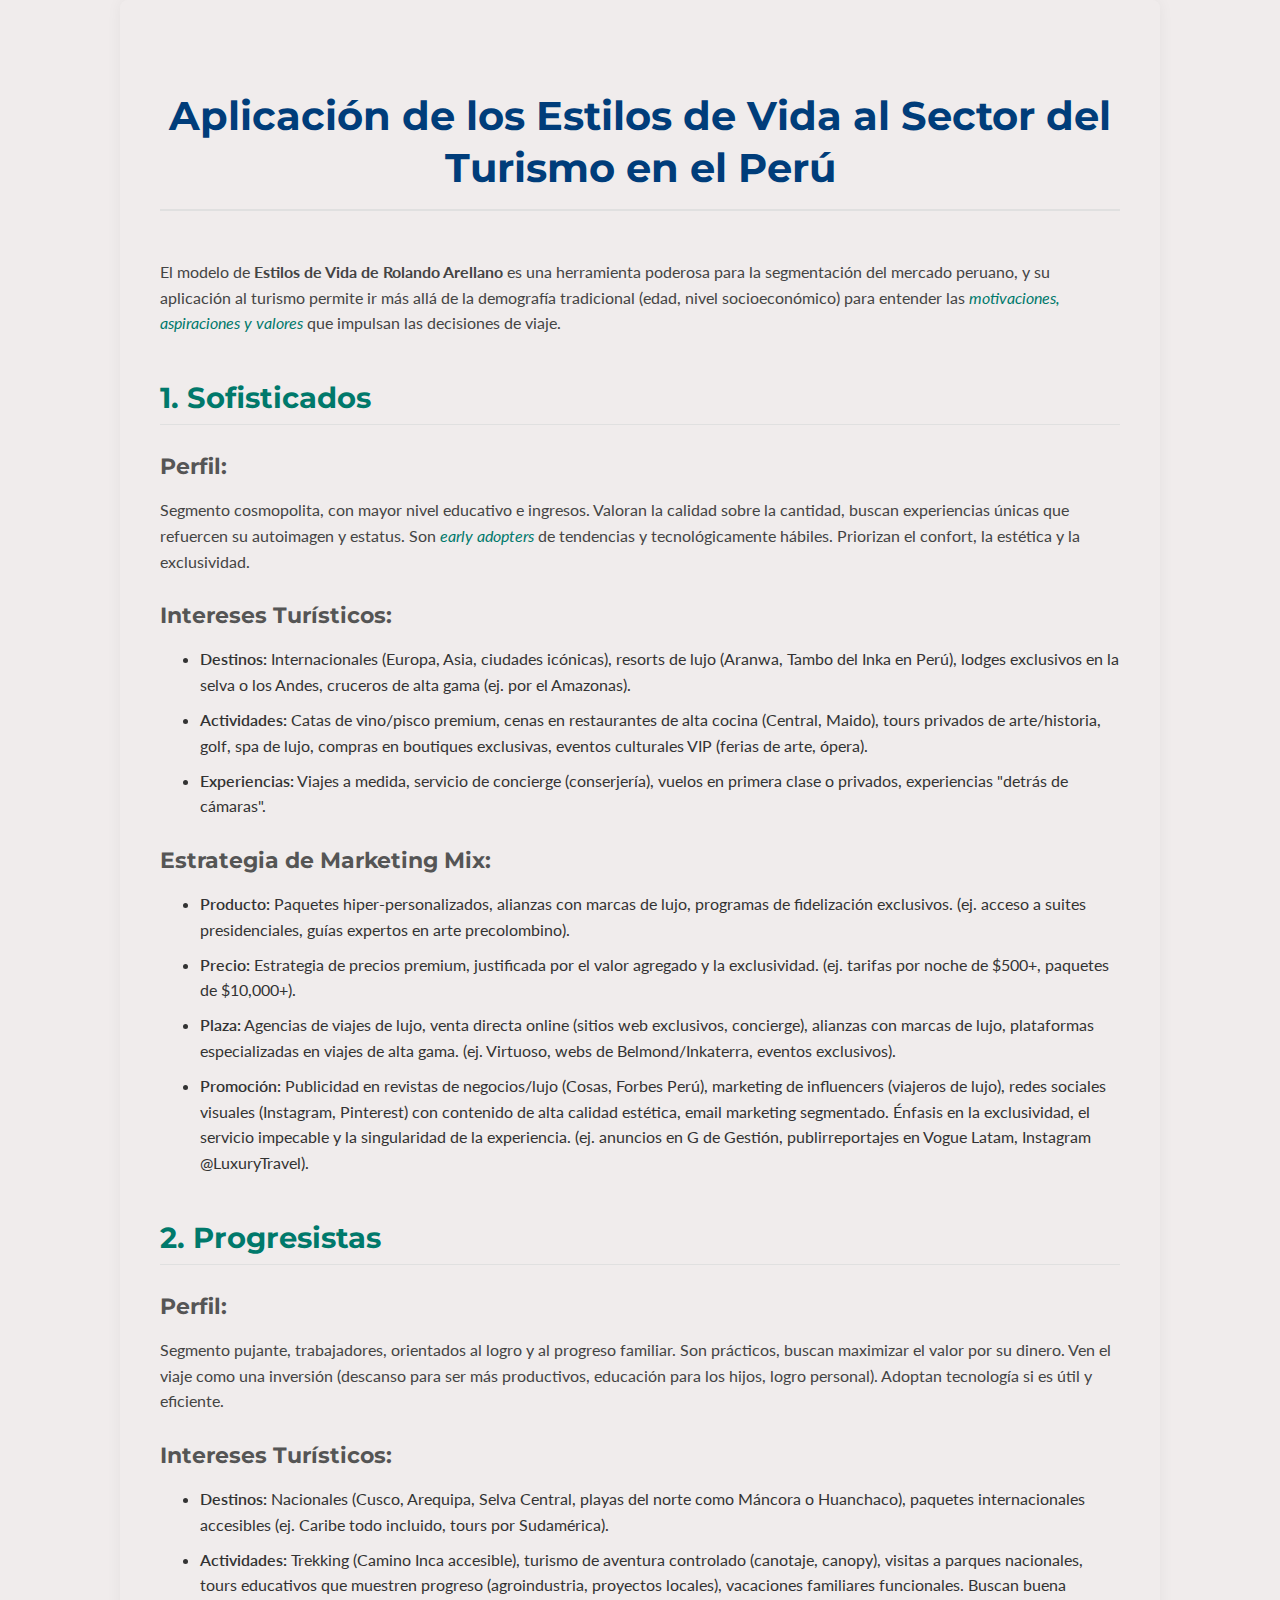
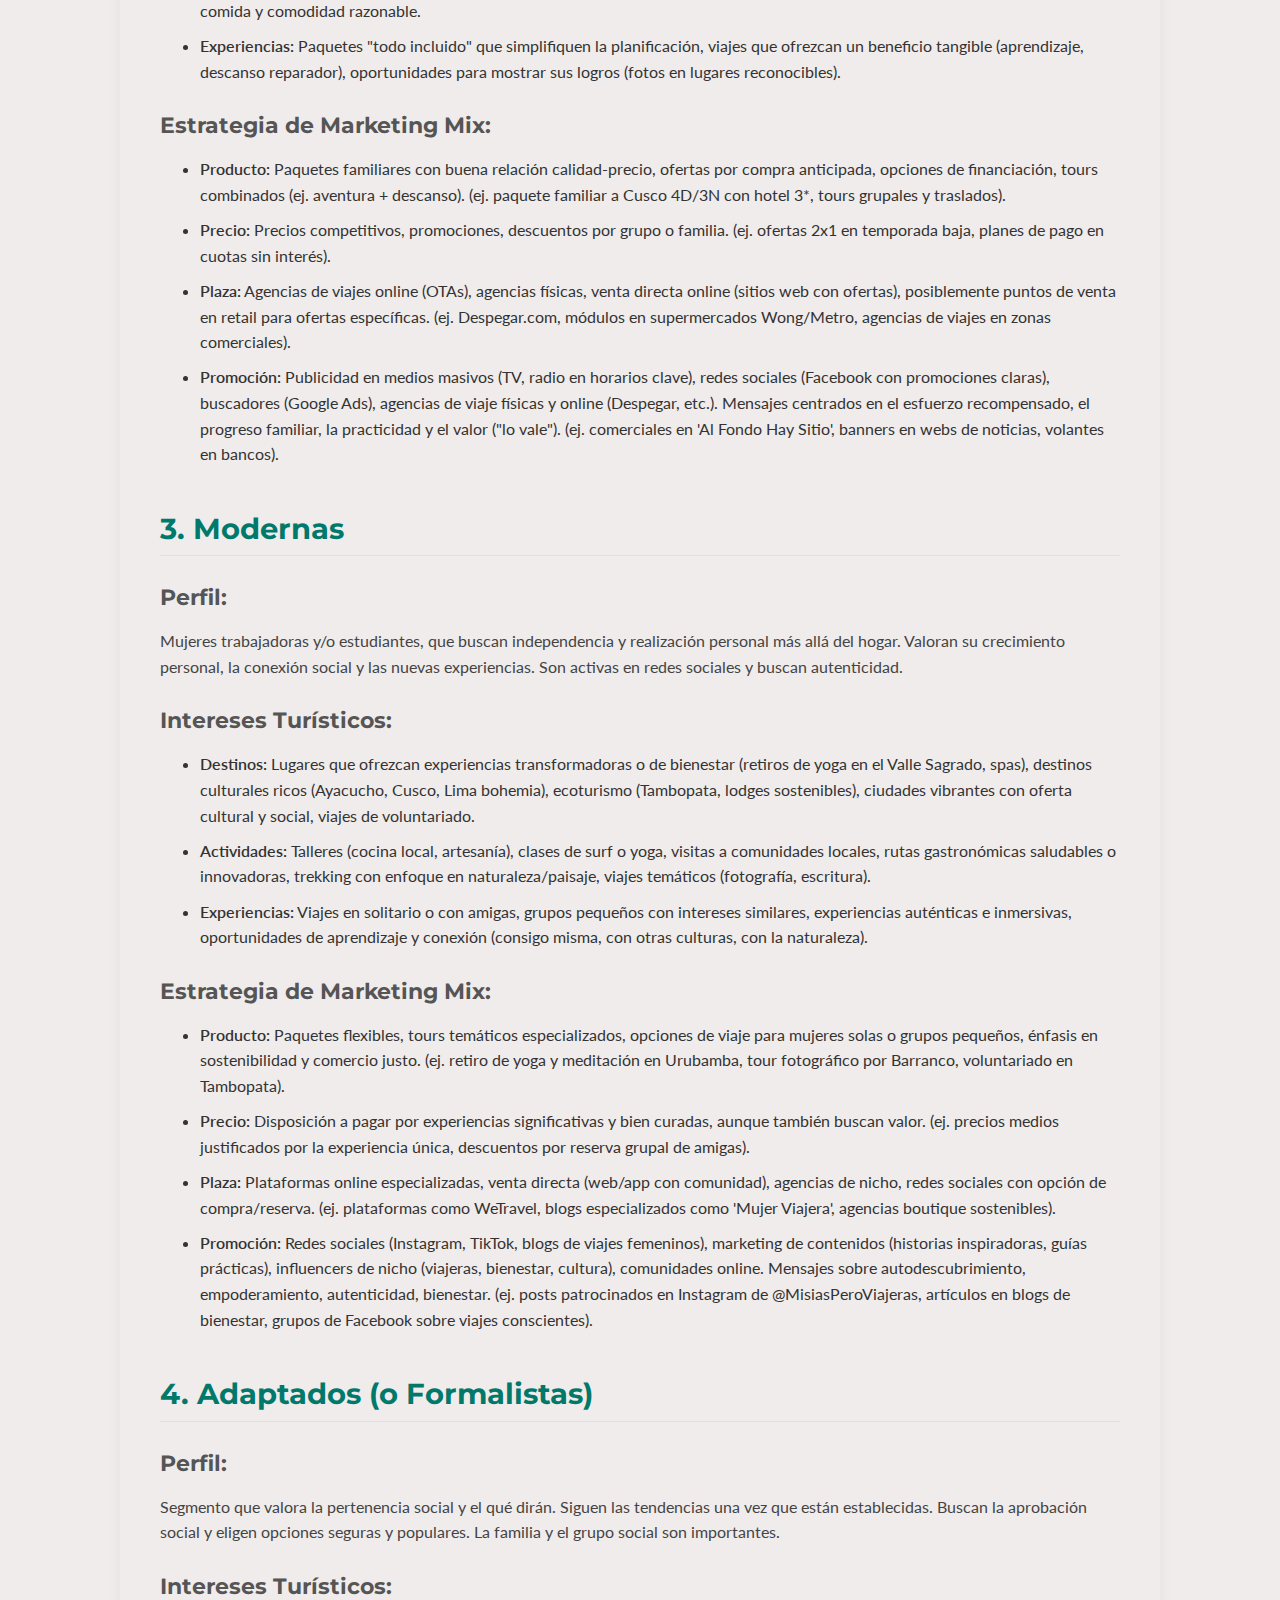
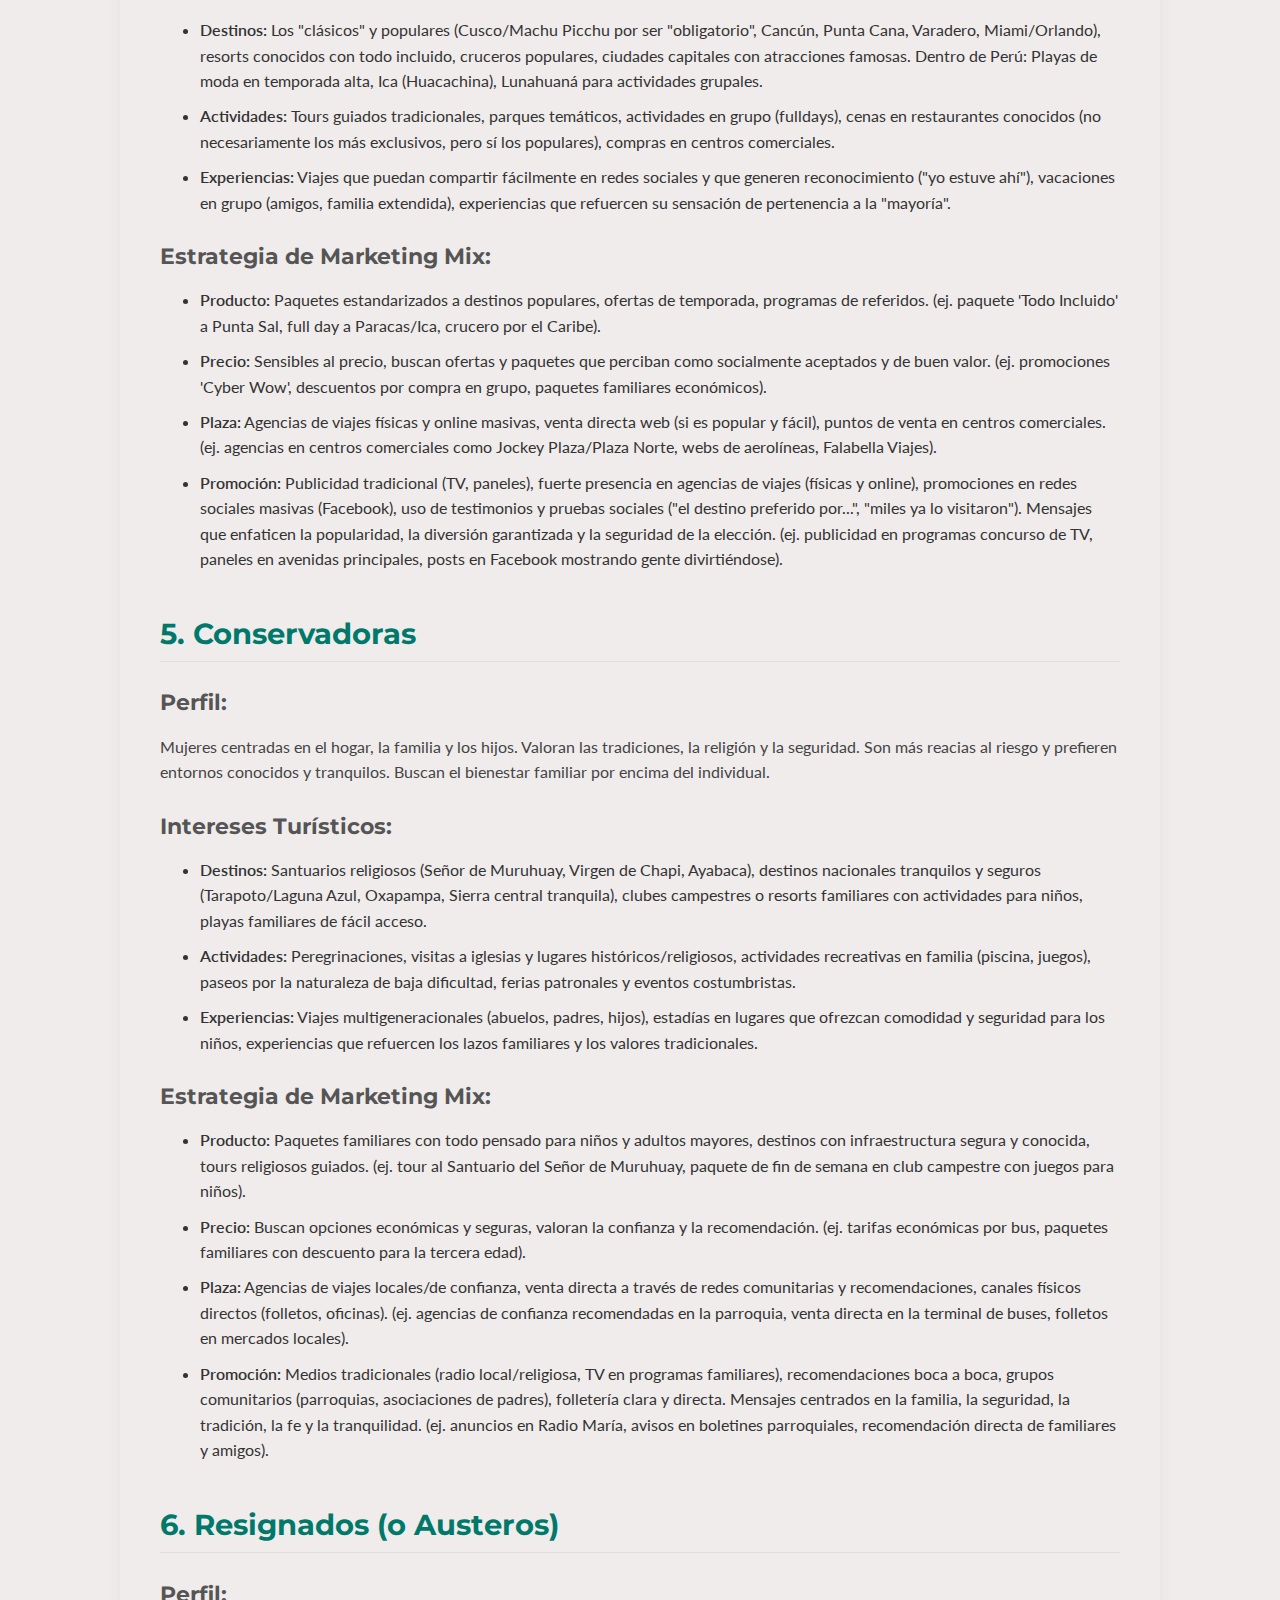
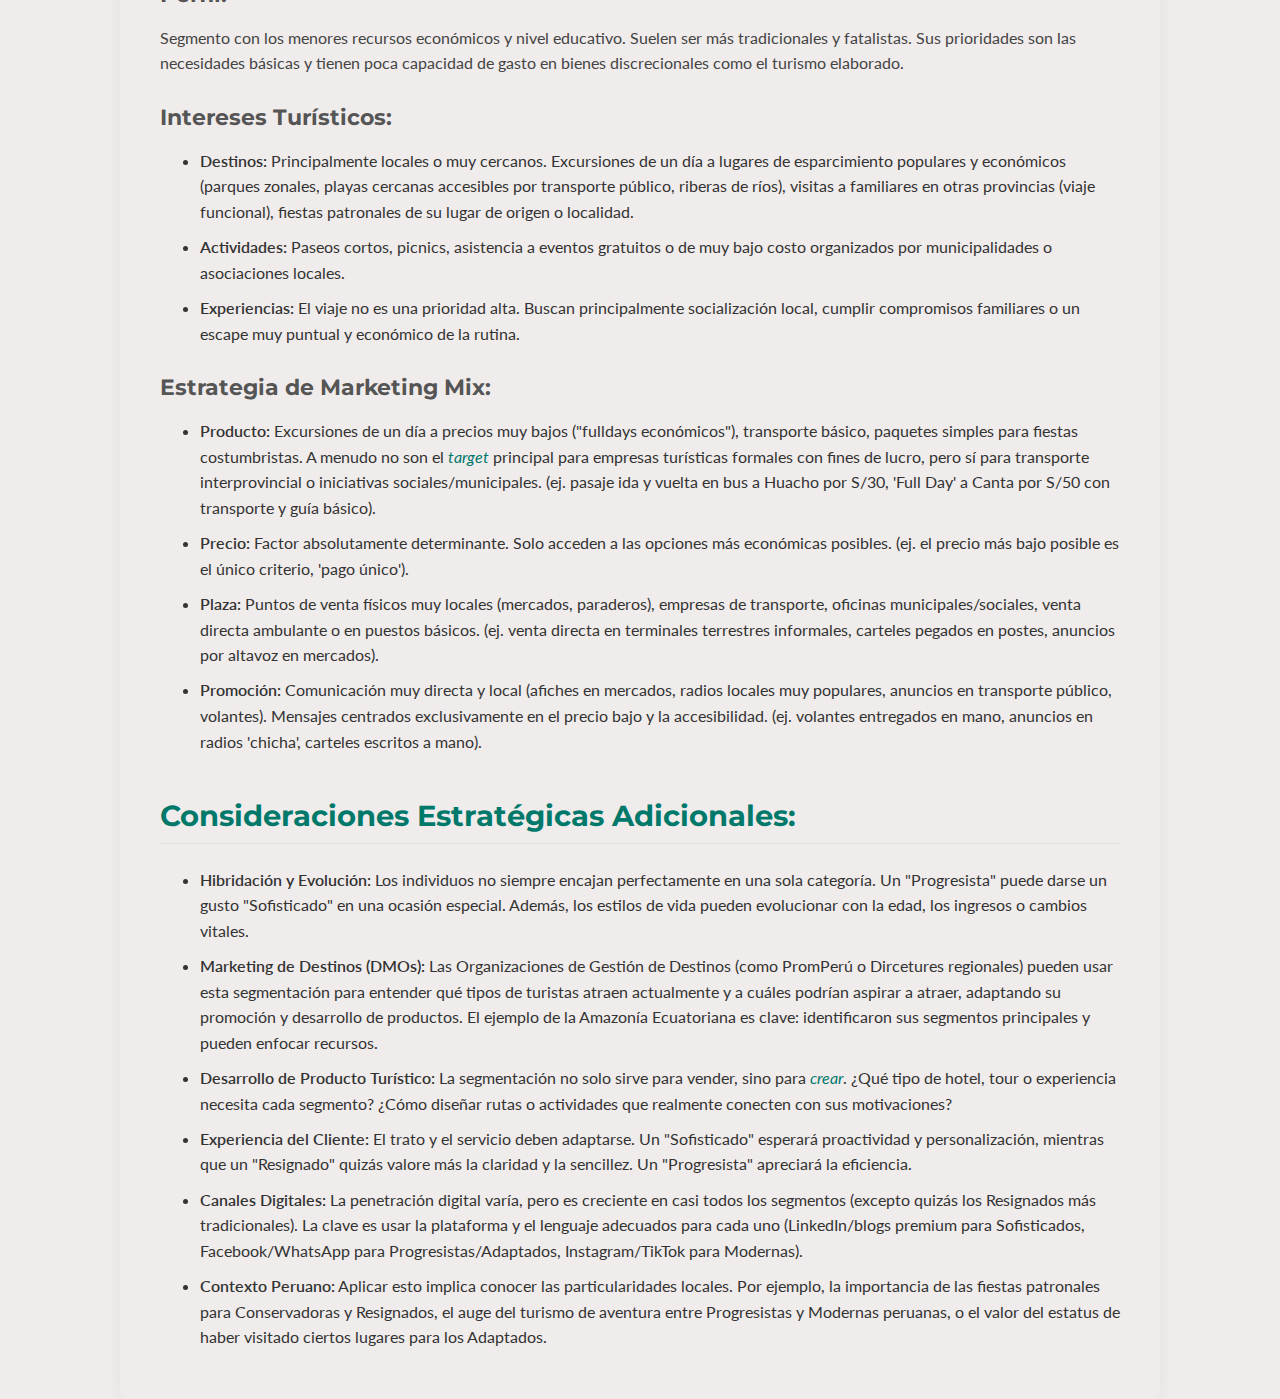
<file: index.html>
<!DOCTYPE html>
<html lang="es">
  <head>
    <meta charset="UTF-8" />
    <meta name="viewport" content="width=device-width, initial-scale=1.0" />
    <title>
      Estilos de Vida Aplicados al Turismo en Perú
    </title>
    <link rel="stylesheet" href="styles.css" />
  </head>
  <body>
    <h1>
      Aplicación de los Estilos de Vida al
      Sector del Turismo en el  Perú
    </h1>

    <p>
      El modelo de <strong>Estilos de Vida de Rolando Arellano</strong> es una herramienta
      poderosa para la segmentación del mercado peruano, y su aplicación al
      turismo permite ir más allá de la demografía tradicional (edad, nivel
      socioeconómico) para entender las <em>motivaciones, aspiraciones y valores</em> que impulsan las decisiones
      de viaje.
    </p>

    <h2>1. Sofisticados</h2>
    <h3>Perfil:</h3>
    <p>
      Segmento cosmopolita, con mayor nivel educativo e ingresos. Valoran la
      calidad sobre la cantidad, buscan experiencias únicas que refuercen su
      autoimagen y estatus. Son <em>early adopters</em> de tendencias y
      tecnológicamente hábiles. Priorizan el confort, la estética y la
      exclusividad.
    </p>

    <h3>Intereses Turísticos:</h3>
    <ul>
      <li>
        <strong>Destinos:</strong> Internacionales (Europa, Asia, ciudades
        icónicas), resorts de lujo (Aranwa, Tambo del Inka en Perú), lodges
        exclusivos en la selva o los Andes, cruceros de alta gama (ej. por el
        Amazonas).
      </li>
      <li>
        <strong>Actividades:</strong> Catas de vino/pisco premium, cenas en
        restaurantes de alta cocina (Central, Maido), tours privados de
        arte/historia, golf, spa de lujo, compras en boutiques exclusivas,
        eventos culturales VIP (ferias de arte, ópera).
      </li>
      <li>
        <strong>Experiencias:</strong> Viajes a medida, servicio de concierge (conserjería),
        vuelos en primera clase o privados, experiencias "detrás de cámaras".
      </li>
    </ul>

    <h3>Estrategia de Marketing Mix:</h3>
    <ul>
      <li>
        <strong>Producto:</strong> Paquetes hiper-personalizados, alianzas con marcas de lujo, programas de fidelización exclusivos. (ej. acceso a suites presidenciales, guías expertos en arte precolombino).
      </li>
      <li>
        <strong>Precio:</strong> Estrategia de precios premium, justificada por el valor agregado y la exclusividad. (ej. tarifas por noche de $500+, paquetes de $10,000+).
      </li>
       <li>
        <strong>Plaza:</strong> Agencias de viajes de lujo, venta directa online (sitios web exclusivos, concierge), alianzas con marcas de lujo, plataformas especializadas en viajes de alta gama. (ej. Virtuoso, webs de Belmond/Inkaterra, eventos exclusivos).
      </li>
      <li>
        <strong>Promoción:</strong> Publicidad en revistas de negocios/lujo (Cosas, Forbes Perú), marketing de influencers (viajeros de lujo), redes sociales visuales (Instagram, Pinterest) con contenido de alta calidad estética, email marketing segmentado. Énfasis en la exclusividad, el servicio impecable y la singularidad de la experiencia. (ej. anuncios en G de Gestión, publirreportajes en Vogue Latam, Instagram @LuxuryTravel).
      </li>
    </ul>

    <h2>2. Progresistas</h2>
    <h3>Perfil:</h3>
    <p>
      Segmento pujante, trabajadores, orientados al logro y al progreso
      familiar. Son prácticos, buscan maximizar el valor por su dinero. Ven el
      viaje como una inversión (descanso para ser más productivos, educación
      para los hijos, logro personal). Adoptan tecnología si es útil y
      eficiente.
    </p>

    <h3>Intereses Turísticos:</h3>
    <ul>
      <li>
        <strong>Destinos:</strong> Nacionales (Cusco, Arequipa, Selva Central,
        playas del norte como Máncora o Huanchaco), paquetes internacionales
        accesibles (ej. Caribe todo incluido, tours por Sudamérica).
      </li>
      <li>
        <strong>Actividades:</strong> Trekking (Camino Inca accesible), turismo
        de aventura controlado (canotaje, canopy), visitas a parques nacionales,
        tours educativos que muestren progreso (agroindustria, proyectos
        locales), vacaciones familiares funcionales. Buscan buena comida y
        comodidad razonable.
      </li>
      <li>
        <strong>Experiencias:</strong> Paquetes "todo incluido" que simplifiquen
        la planificación, viajes que ofrezcan un beneficio tangible
        (aprendizaje, descanso reparador), oportunidades para mostrar sus logros
        (fotos en lugares reconocibles).
      </li>
    </ul>

    <h3>Estrategia de Marketing Mix:</h3>
    <ul>
      <li>
        <strong>Producto:</strong> Paquetes familiares con buena relación calidad-precio, ofertas por compra anticipada, opciones de financiación, tours combinados (ej. aventura + descanso). (ej. paquete familiar a Cusco 4D/3N con hotel 3*, tours grupales y traslados).
      </li>
      <li>
        <strong>Precio:</strong> Precios competitivos, promociones, descuentos por grupo o familia. (ej. ofertas 2x1 en temporada baja, planes de pago en cuotas sin interés).
      </li>
       <li>
        <strong>Plaza:</strong> Agencias de viajes online (OTAs), agencias físicas, venta directa online (sitios web con ofertas), posiblemente puntos de venta en retail para ofertas específicas. (ej. Despegar.com, módulos en supermercados Wong/Metro, agencias de viajes en zonas comerciales).
      </li>
      <li>
        <strong>Promoción:</strong> Publicidad en medios masivos (TV, radio en horarios clave), redes sociales (Facebook con promociones claras), buscadores (Google Ads), agencias de viaje físicas y online (Despegar, etc.). Mensajes centrados en el esfuerzo recompensado, el progreso familiar, la practicidad y el valor ("lo vale"). (ej. comerciales en 'Al Fondo Hay Sitio', banners en webs de noticias, volantes en bancos).
      </li>
    </ul>

    <h2>3. Modernas</h2>
    <h3>Perfil:</h3>
    <p>
      Mujeres trabajadoras y/o estudiantes, que buscan independencia y
      realización personal más allá del hogar. Valoran su crecimiento personal,
      la conexión social y las nuevas experiencias. Son activas en redes
      sociales y buscan autenticidad.
    </p>

    <h3>Intereses Turísticos:</h3>
    <ul>
      <li>
        <strong>Destinos:</strong> Lugares que ofrezcan experiencias
        transformadoras o de bienestar (retiros de yoga en el Valle Sagrado,
        spas), destinos culturales ricos (Ayacucho, Cusco, Lima bohemia),
        ecoturismo (Tambopata, lodges sostenibles), ciudades vibrantes con
        oferta cultural y social, viajes de voluntariado.
      </li>
      <li>
        <strong>Actividades:</strong> Talleres (cocina local, artesanía), clases
        de surf o yoga, visitas a comunidades locales, rutas gastronómicas
        saludables o innovadoras, trekking con enfoque en naturaleza/paisaje,
        viajes temáticos (fotografía, escritura).
      </li>
      <li>
        <strong>Experiencias:</strong> Viajes en solitario o con amigas, grupos
        pequeños con intereses similares, experiencias auténticas e inmersivas,
        oportunidades de aprendizaje y conexión (consigo misma, con otras
        culturas, con la naturaleza).
      </li>
    </ul>

    <h3>Estrategia de Marketing Mix:</h3>
    <ul>
       <li>
        <strong>Producto:</strong> Paquetes flexibles, tours temáticos especializados, opciones de viaje para mujeres solas o grupos pequeños, énfasis en sostenibilidad y comercio justo. (ej. retiro de yoga y meditación en Urubamba, tour fotográfico por Barranco, voluntariado en Tambopata).
      </li>
       <li>
        <strong>Precio:</strong> Disposición a pagar por experiencias significativas y bien curadas, aunque también buscan valor. (ej. precios medios justificados por la experiencia única, descuentos por reserva grupal de amigas).
      </li>
       <li>
        <strong>Plaza:</strong> Plataformas online especializadas, venta directa (web/app con comunidad), agencias de nicho, redes sociales con opción de compra/reserva. (ej. plataformas como WeTravel, blogs especializados como 'Mujer Viajera', agencias boutique sostenibles).
      </li>
      <li>
        <strong>Promoción:</strong> Redes sociales (Instagram, TikTok, blogs de viajes femeninos), marketing de contenidos (historias inspiradoras, guías prácticas), influencers de nicho (viajeras, bienestar, cultura), comunidades online. Mensajes sobre autodescubrimiento, empoderamiento, autenticidad, bienestar. (ej. posts patrocinados en Instagram de @MisiasPeroViajeras, artículos en blogs de bienestar, grupos de Facebook sobre viajes conscientes).
      </li>
    </ul>

    <h2>4. Adaptados (o Formalistas)</h2>
    <h3>Perfil:</h3>
    <p>
      Segmento que valora la pertenencia social y el qué dirán. Siguen las
      tendencias una vez que están establecidas. Buscan la aprobación social y
      eligen opciones seguras y populares. La familia y el grupo social son
      importantes.
    </p>

    <h3>Intereses Turísticos:</h3>
    <ul>
      <li>
        <strong>Destinos:</strong> Los "clásicos" y populares (Cusco/Machu
        Picchu por ser "obligatorio", Cancún, Punta Cana, Varadero,
        Miami/Orlando), resorts conocidos con todo incluido, cruceros populares,
        ciudades capitales con atracciones famosas. Dentro de Perú: Playas de
        moda en temporada alta, Ica (Huacachina), Lunahuaná para actividades
        grupales.
      </li>
      <li>
        <strong>Actividades:</strong> Tours guiados tradicionales, parques
        temáticos, actividades en grupo (fulldays), cenas en restaurantes
        conocidos (no necesariamente los más exclusivos, pero sí los populares),
        compras en centros comerciales.
      </li>
      <li>
        <strong>Experiencias:</strong> Viajes que puedan compartir fácilmente en
        redes sociales y que generen reconocimiento ("yo estuve ahí"),
        vacaciones en grupo (amigos, familia extendida), experiencias que
        refuercen su sensación de pertenencia a la "mayoría".
      </li>
    </ul>

    <h3>Estrategia de Marketing Mix:</h3>
    <ul>
      <li>
        <strong>Producto:</strong> Paquetes estandarizados a destinos populares, ofertas de temporada, programas de referidos. (ej. paquete 'Todo Incluido' a Punta Sal, full day a Paracas/Ica, crucero por el Caribe).
      </li>
      <li>
        <strong>Precio:</strong> Sensibles al precio, buscan ofertas y paquetes que perciban como socialmente aceptados y de buen valor. (ej. promociones 'Cyber Wow', descuentos por compra en grupo, paquetes familiares económicos).
      </li>
      <li>
        <strong>Plaza:</strong> Agencias de viajes físicas y online masivas, venta directa web (si es popular y fácil), puntos de venta en centros comerciales. (ej. agencias en centros comerciales como Jockey Plaza/Plaza Norte, webs de aerolíneas, Falabella Viajes).
      </li>
       <li>
        <strong>Promoción:</strong> Publicidad tradicional (TV, paneles), fuerte presencia en agencias de viajes (físicas y online), promociones en redes sociales masivas (Facebook), uso de testimonios y pruebas sociales ("el destino preferido por...", "miles ya lo visitaron"). Mensajes que enfaticen la popularidad, la diversión garantizada y la seguridad de la elección. (ej. publicidad en programas concurso de TV, paneles en avenidas principales, posts en Facebook mostrando gente divirtiéndose).
      </li>
    </ul>

    <h2>5. Conservadoras</h2>
    <h3>Perfil:</h3>
    <p>
      Mujeres centradas en el hogar, la familia y los hijos. Valoran las
      tradiciones, la religión y la seguridad. Son más reacias al riesgo y
      prefieren entornos conocidos y tranquilos. Buscan el bienestar familiar
      por encima del individual.
    </p>

    <h3>Intereses Turísticos:</h3>
    <ul>
      <li>
        <strong>Destinos:</strong> Santuarios religiosos (Señor de Muruhuay,
        Virgen de Chapi, Ayabaca), destinos nacionales tranquilos y seguros
        (Tarapoto/Laguna Azul, Oxapampa, Sierra central tranquila), clubes
        campestres o resorts familiares con actividades para niños, playas
        familiares de fácil acceso.
      </li>
      <li>
        <strong>Actividades:</strong> Peregrinaciones, visitas a iglesias y
        lugares históricos/religiosos, actividades recreativas en familia
        (piscina, juegos), paseos por la naturaleza de baja dificultad, ferias
        patronales y eventos costumbristas.
      </li>
      <li>
        <strong>Experiencias:</strong> Viajes multigeneracionales (abuelos,
        padres, hijos), estadías en lugares que ofrezcan comodidad y seguridad
        para los niños, experiencias que refuercen los lazos familiares y los
        valores tradicionales.
      </li>
    </ul>

    <h3>Estrategia de Marketing Mix:</h3>
    <ul>
      <li>
        <strong>Producto:</strong> Paquetes familiares con todo pensado para niños y adultos mayores, destinos con infraestructura segura y conocida, tours religiosos guiados. (ej. tour al Santuario del Señor de Muruhuay, paquete de fin de semana en club campestre con juegos para niños).
      </li>
      <li>
        <strong>Precio:</strong> Buscan opciones económicas y seguras, valoran la confianza y la recomendación. (ej. tarifas económicas por bus, paquetes familiares con descuento para la tercera edad).
      </li>
       <li>
        <strong>Plaza:</strong> Agencias de viajes locales/de confianza, venta directa a través de redes comunitarias y recomendaciones, canales físicos directos (folletos, oficinas). (ej. agencias de confianza recomendadas en la parroquia, venta directa en la terminal de buses, folletos en mercados locales).
      </li>
      <li>
        <strong>Promoción:</strong> Medios tradicionales (radio local/religiosa, TV en programas familiares), recomendaciones boca a boca, grupos comunitarios (parroquias, asociaciones de padres), folletería clara y directa. Mensajes centrados en la familia, la seguridad, la tradición, la fe y la tranquilidad. (ej. anuncios en Radio María, avisos en boletines parroquiales, recomendación directa de familiares y amigos).
      </li>
    </ul>

    <h2>6. Resignados (o Austeros)</h2>
    <h3>Perfil:</h3>
    <p>
      Segmento con los menores recursos económicos y nivel educativo. Suelen ser
      más tradicionales y fatalistas. Sus prioridades son las necesidades
      básicas y tienen poca capacidad de gasto en bienes discrecionales como el
      turismo elaborado.
    </p>

    <h3>Intereses Turísticos:</h3>
    <ul>
      <li>
        <strong>Destinos:</strong> Principalmente locales o muy cercanos.
        Excursiones de un día a lugares de esparcimiento populares y económicos
        (parques zonales, playas cercanas accesibles por transporte público,
        riberas de ríos), visitas a familiares en otras provincias (viaje
        funcional), fiestas patronales de su lugar de origen o localidad.
      </li>
      <li>
        <strong>Actividades:</strong> Paseos cortos, picnics, asistencia a
        eventos gratuitos o de muy bajo costo organizados por municipalidades o
        asociaciones locales.
      </li>
      <li>
        <strong>Experiencias:</strong> El viaje no es una prioridad alta. Buscan
        principalmente socialización local, cumplir compromisos familiares o un
        escape muy puntual y económico de la rutina.
      </li>
    </ul>

    <h3>Estrategia de Marketing Mix:</h3>
    <ul>
       <li>
        <strong>Producto:</strong> Excursiones de un día a precios muy bajos ("fulldays económicos"), transporte básico, paquetes simples para fiestas costumbristas. A menudo no son el <em>target</em> principal para empresas turísticas formales con fines de lucro, pero sí para transporte interprovincial o iniciativas sociales/municipales. (ej. pasaje ida y vuelta en bus a Huacho por S/30, 'Full Day' a Canta por S/50 con transporte y guía básico).
      </li>
       <li>
        <strong>Precio:</strong> Factor absolutamente determinante. Solo acceden a las opciones más económicas posibles. (ej. el precio más bajo posible es el único criterio, 'pago único').
      </li>
      <li>
        <strong>Plaza:</strong> Puntos de venta físicos muy locales (mercados, paraderos), empresas de transporte, oficinas municipales/sociales, venta directa ambulante o en puestos básicos. (ej. venta directa en terminales terrestres informales, carteles pegados en postes, anuncios por altavoz en mercados).
      </li>
      <li>
        <strong>Promoción:</strong> Comunicación muy directa y local (afiches en mercados, radios locales muy populares, anuncios en transporte público, volantes). Mensajes centrados exclusivamente en el precio bajo y la accesibilidad. (ej. volantes entregados en mano, anuncios en radios 'chicha', carteles escritos a mano).
      </li>
    </ul>

    <h2>Consideraciones Estratégicas Adicionales:</h2>
    <ul>
      <li>
        <strong>Hibridación y Evolución:</strong> Los individuos no siempre
        encajan perfectamente en una sola categoría. Un "Progresista" puede
        darse un gusto "Sofisticado" en una ocasión especial. Además, los
        estilos de vida pueden evolucionar con la edad, los ingresos o cambios
        vitales.
      </li>
      <li>
        <strong>Marketing de Destinos (DMOs):</strong> Las Organizaciones de
        Gestión de Destinos (como PromPerú o Dircetures regionales) pueden usar
        esta segmentación para entender qué tipos de turistas atraen actualmente
        y a cuáles podrían aspirar a atraer, adaptando su promoción y desarrollo
        de productos. El ejemplo de la Amazonía Ecuatoriana es clave:
        identificaron sus segmentos principales y pueden enfocar recursos.
      </li>
      <li>
        <strong>Desarrollo de Producto Turístico:</strong> La segmentación no
        solo sirve para vender, sino para <em>crear</em>. ¿Qué tipo de hotel,
        tour o experiencia necesita cada segmento? ¿Cómo diseñar rutas o
        actividades que realmente conecten con sus motivaciones?
      </li>
      <li>
        <strong>Experiencia del Cliente:</strong> El trato y el servicio deben
        adaptarse. Un "Sofisticado" esperará proactividad y personalización,
        mientras que un "Resignado" quizás valore más la claridad y la
        sencillez. Un "Progresista" apreciará la eficiencia.
      </li>
      <li>
        <strong>Canales Digitales:</strong> La penetración digital varía, pero
        es creciente en casi todos los segmentos (excepto quizás los Resignados
        más tradicionales). La clave es usar la plataforma y el lenguaje
        adecuados para cada uno (LinkedIn/blogs premium para Sofisticados,
        Facebook/WhatsApp para Progresistas/Adaptados, Instagram/TikTok para
        Modernas).
      </li>
      <li>
        <strong>Contexto Peruano:</strong> Aplicar esto implica conocer las
        particularidades locales. Por ejemplo, la importancia de las fiestas
        patronales para Conservadoras y Resignados, el auge del turismo de
        aventura entre Progresistas y Modernas peruanas, o el valor del estatus
        de haber visitado ciertos lugares para los Adaptados.
      </li>
    </ul>
  </body>
</html>
</file>
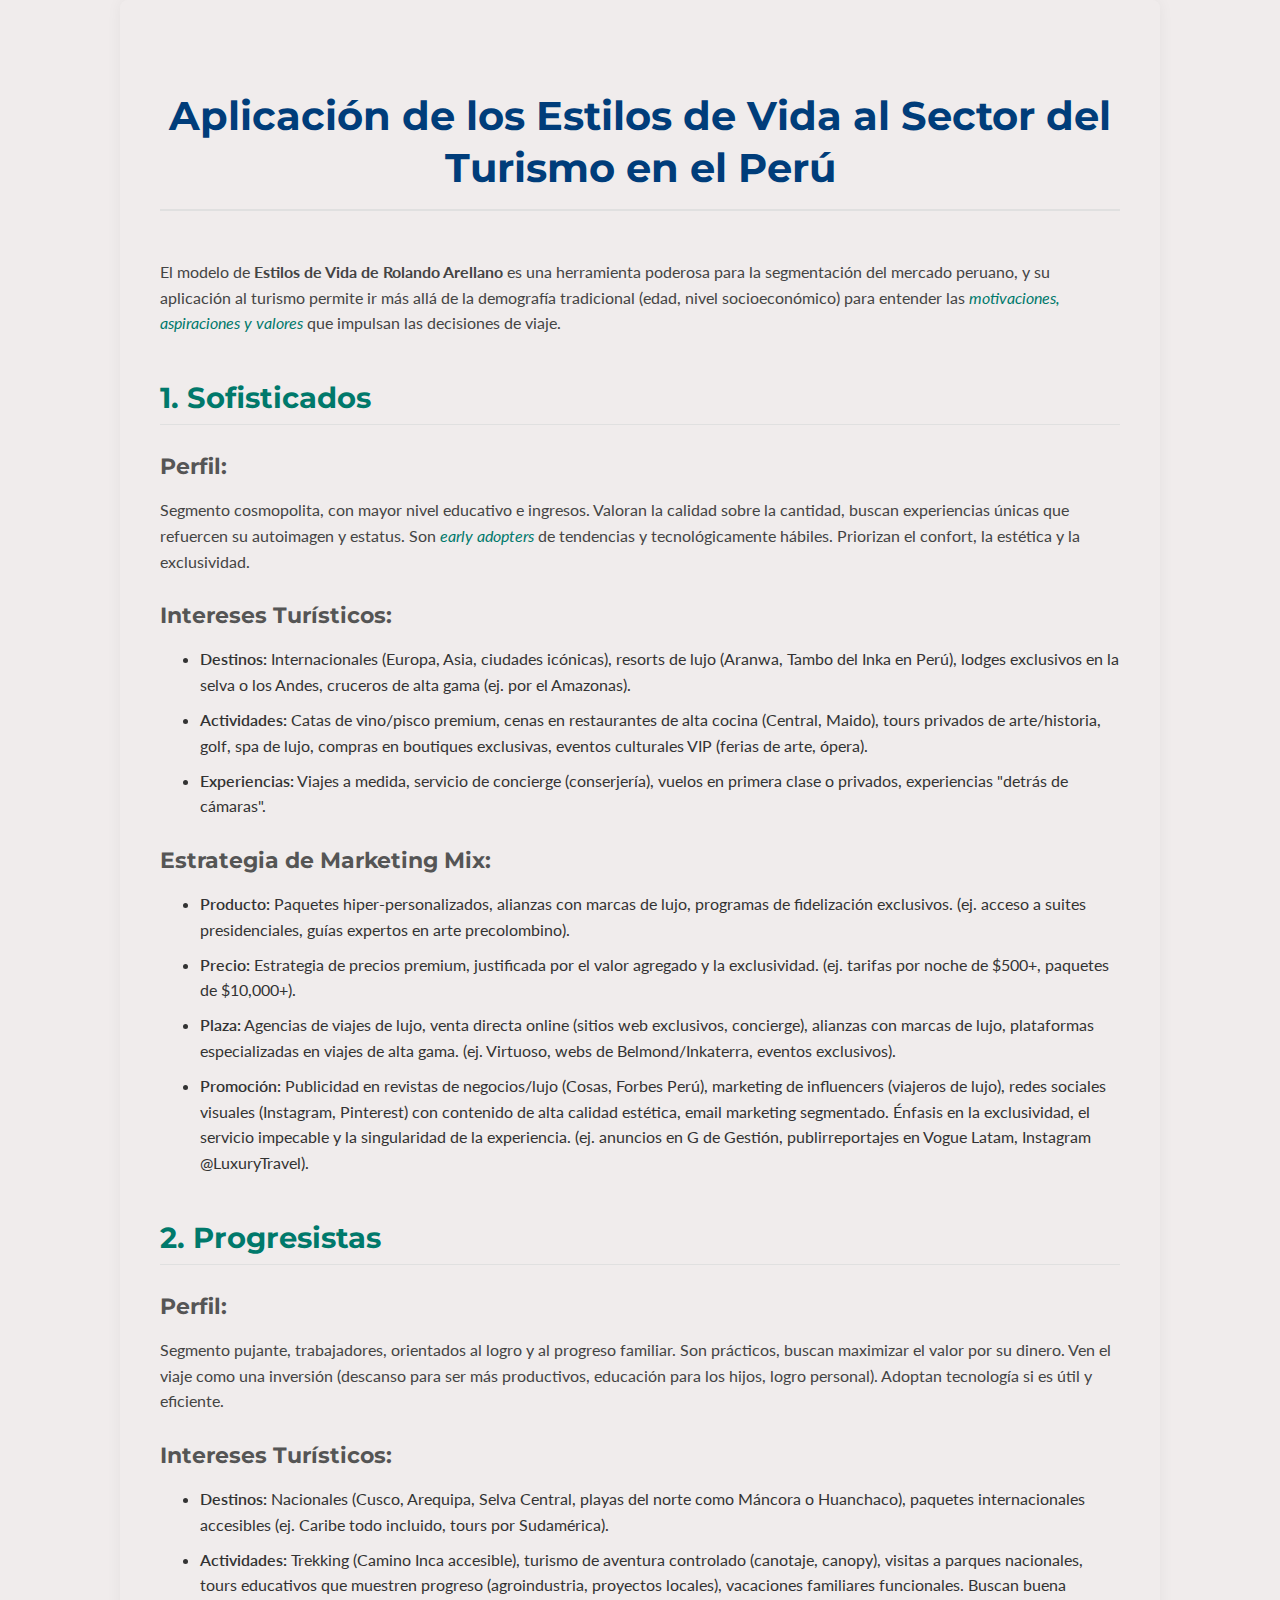
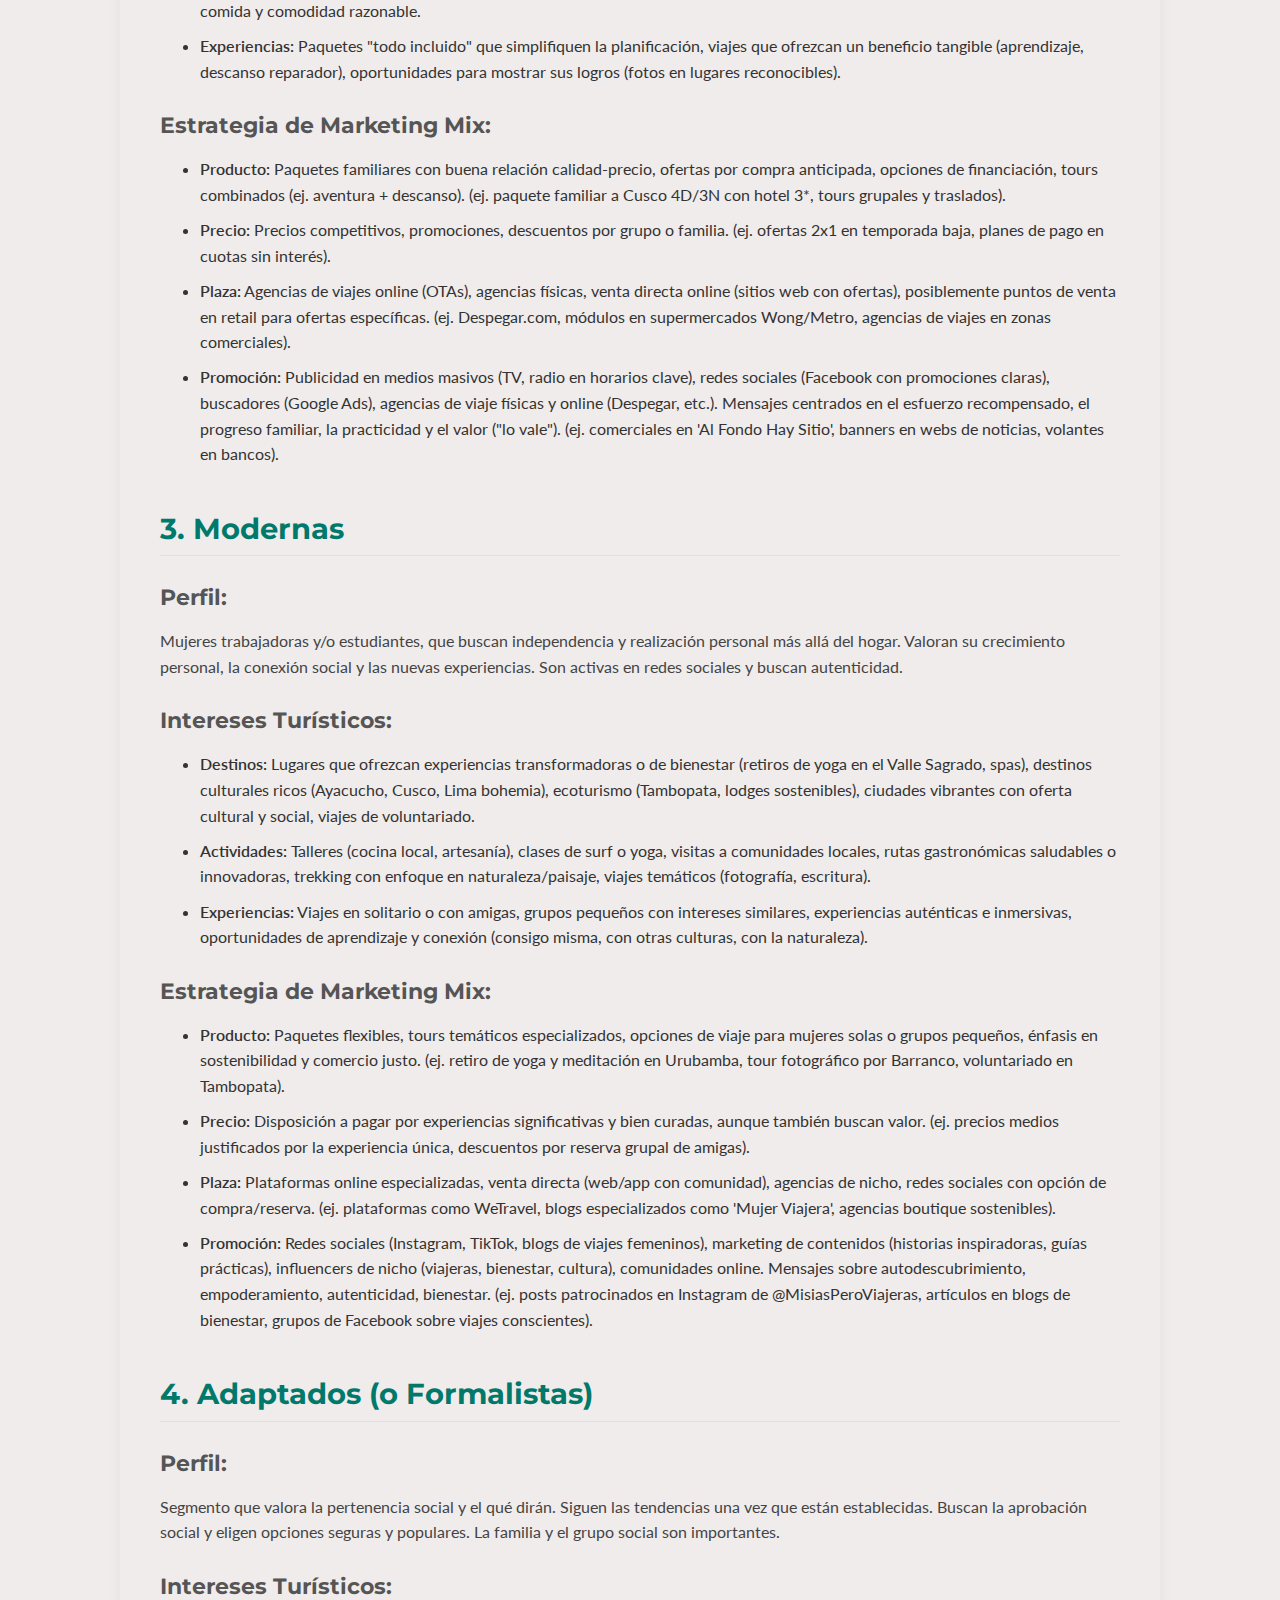
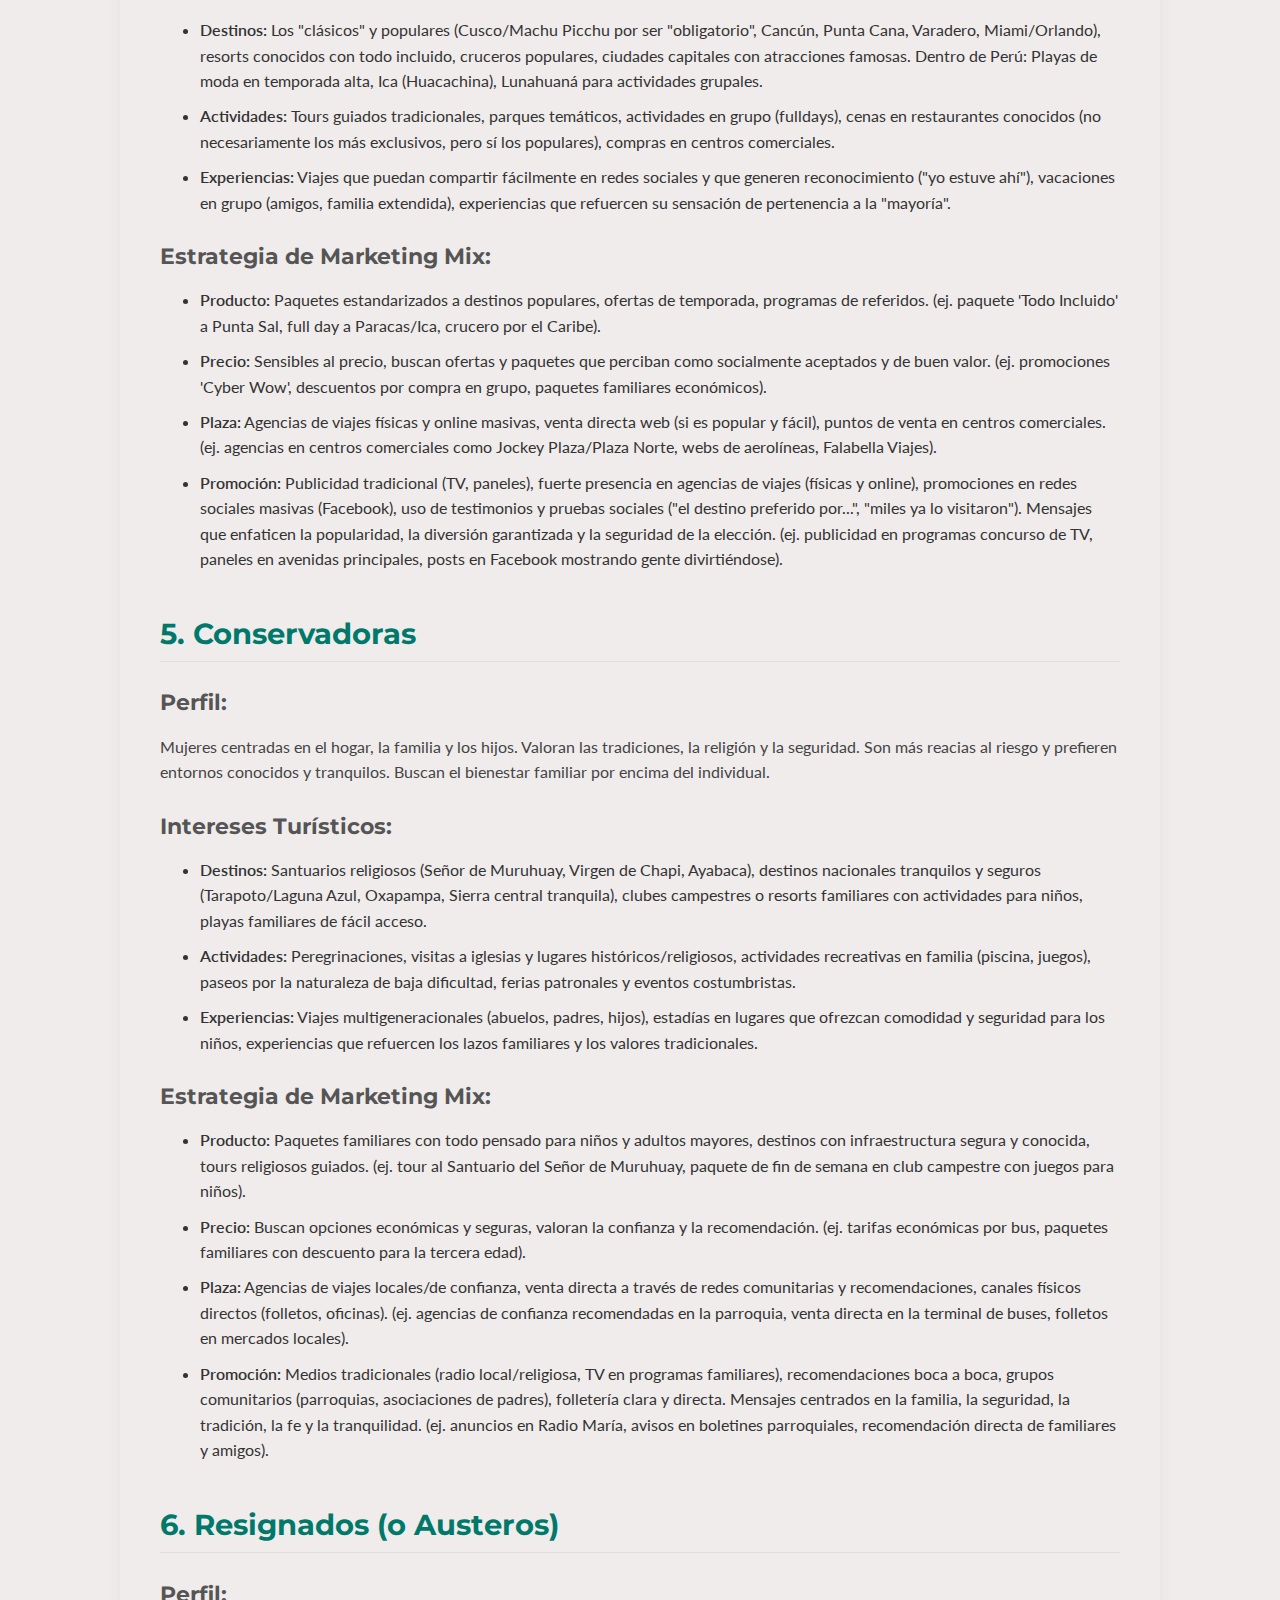
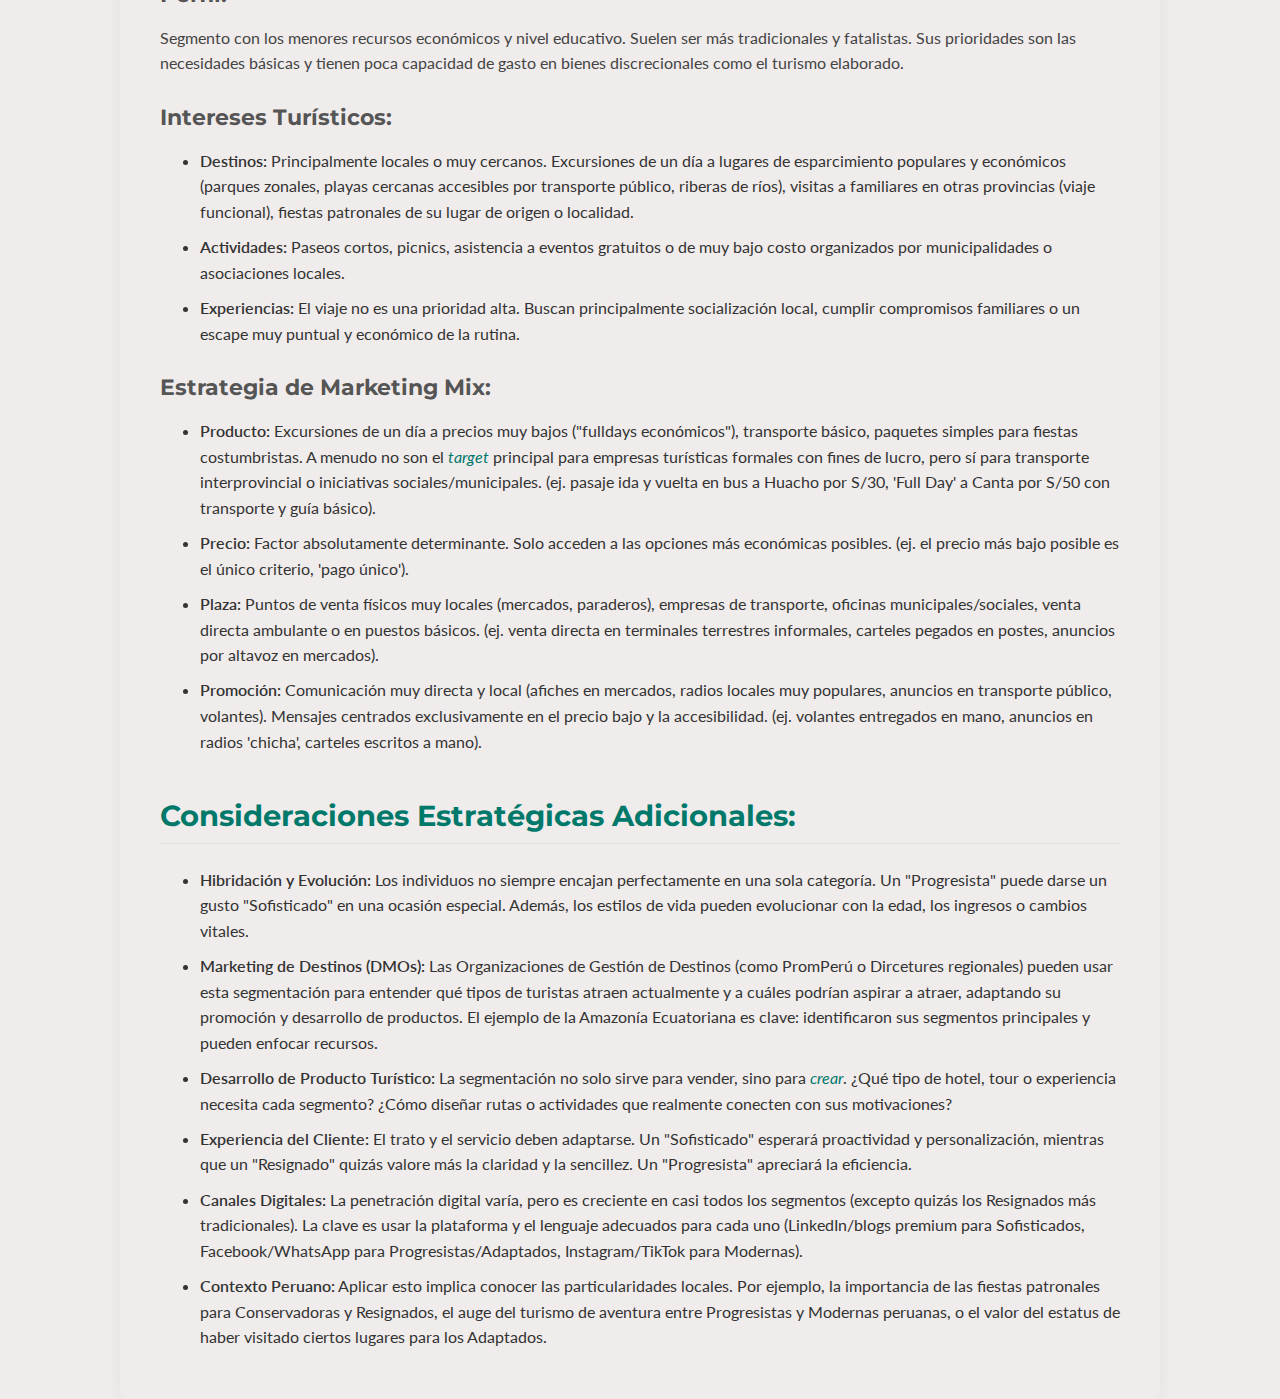
<file: Segmentación por Estilos de Vida.html>
<!DOCTYPE html>
<html lang="es">
  <head>
    <meta charset="UTF-8" />
    <meta name="viewport" content="width=device-width, initial-scale=1.0" />
    <title>
      Estilos de Vida Aplicados al Turismo en Perú
    </title>
    <link rel="stylesheet" href="styles.css" />
  </head>
  <body>
    <h1>
      Aplicación de los Estilos de Vida al
      Sector del Turismo en el  Perú
    </h1>

    <p>
      El modelo de <strong>Estilos de Vida de Rolando Arellano</strong> es una herramienta
      poderosa para la segmentación del mercado peruano, y su aplicación al
      turismo permite ir más allá de la demografía tradicional (edad, nivel
      socioeconómico) para entender las <em>motivaciones, aspiraciones y valores</em> que impulsan las decisiones
      de viaje.
    </p>

    <h2>1. Sofisticados</h2>
    <h3>Perfil:</h3>
    <p>
      Segmento cosmopolita, con mayor nivel educativo e ingresos. Valoran la
      calidad sobre la cantidad, buscan experiencias únicas que refuercen su
      autoimagen y estatus. Son <em>early adopters</em> de tendencias y
      tecnológicamente hábiles. Priorizan el confort, la estética y la
      exclusividad.
    </p>

    <h3>Intereses Turísticos:</h3>
    <ul>
      <li>
        <strong>Destinos:</strong> Internacionales (Europa, Asia, ciudades
        icónicas), resorts de lujo (Aranwa, Tambo del Inka en Perú), lodges
        exclusivos en la selva o los Andes, cruceros de alta gama (ej. por el
        Amazonas).
      </li>
      <li>
        <strong>Actividades:</strong> Catas de vino/pisco premium, cenas en
        restaurantes de alta cocina (Central, Maido), tours privados de
        arte/historia, golf, spa de lujo, compras en boutiques exclusivas,
        eventos culturales VIP (ferias de arte, ópera).
      </li>
      <li>
        <strong>Experiencias:</strong> Viajes a medida, servicio de concierge (conserjería),
        vuelos en primera clase o privados, experiencias "detrás de cámaras".
      </li>
    </ul>

    <h3>Estrategia de Marketing Mix:</h3>
    <ul>
      <li>
        <strong>Producto:</strong> Paquetes hiper-personalizados, alianzas con marcas de lujo, programas de fidelización exclusivos. (ej. acceso a suites presidenciales, guías expertos en arte precolombino).
      </li>
      <li>
        <strong>Precio:</strong> Estrategia de precios premium, justificada por el valor agregado y la exclusividad. (ej. tarifas por noche de $500+, paquetes de $10,000+).
      </li>
       <li>
        <strong>Plaza:</strong> Agencias de viajes de lujo, venta directa online (sitios web exclusivos, concierge), alianzas con marcas de lujo, plataformas especializadas en viajes de alta gama. (ej. Virtuoso, webs de Belmond/Inkaterra, eventos exclusivos).
      </li>
      <li>
        <strong>Promoción:</strong> Publicidad en revistas de negocios/lujo (Cosas, Forbes Perú), marketing de influencers (viajeros de lujo), redes sociales visuales (Instagram, Pinterest) con contenido de alta calidad estética, email marketing segmentado. Énfasis en la exclusividad, el servicio impecable y la singularidad de la experiencia. (ej. anuncios en G de Gestión, publirreportajes en Vogue Latam, Instagram @LuxuryTravel).
      </li>
    </ul>

    <h2>2. Progresistas</h2>
    <h3>Perfil:</h3>
    <p>
      Segmento pujante, trabajadores, orientados al logro y al progreso
      familiar. Son prácticos, buscan maximizar el valor por su dinero. Ven el
      viaje como una inversión (descanso para ser más productivos, educación
      para los hijos, logro personal). Adoptan tecnología si es útil y
      eficiente.
    </p>

    <h3>Intereses Turísticos:</h3>
    <ul>
      <li>
        <strong>Destinos:</strong> Nacionales (Cusco, Arequipa, Selva Central,
        playas del norte como Máncora o Huanchaco), paquetes internacionales
        accesibles (ej. Caribe todo incluido, tours por Sudamérica).
      </li>
      <li>
        <strong>Actividades:</strong> Trekking (Camino Inca accesible), turismo
        de aventura controlado (canotaje, canopy), visitas a parques nacionales,
        tours educativos que muestren progreso (agroindustria, proyectos
        locales), vacaciones familiares funcionales. Buscan buena comida y
        comodidad razonable.
      </li>
      <li>
        <strong>Experiencias:</strong> Paquetes "todo incluido" que simplifiquen
        la planificación, viajes que ofrezcan un beneficio tangible
        (aprendizaje, descanso reparador), oportunidades para mostrar sus logros
        (fotos en lugares reconocibles).
      </li>
    </ul>

    <h3>Estrategia de Marketing Mix:</h3>
    <ul>
      <li>
        <strong>Producto:</strong> Paquetes familiares con buena relación calidad-precio, ofertas por compra anticipada, opciones de financiación, tours combinados (ej. aventura + descanso). (ej. paquete familiar a Cusco 4D/3N con hotel 3*, tours grupales y traslados).
      </li>
      <li>
        <strong>Precio:</strong> Precios competitivos, promociones, descuentos por grupo o familia. (ej. ofertas 2x1 en temporada baja, planes de pago en cuotas sin interés).
      </li>
       <li>
        <strong>Plaza:</strong> Agencias de viajes online (OTAs), agencias físicas, venta directa online (sitios web con ofertas), posiblemente puntos de venta en retail para ofertas específicas. (ej. Despegar.com, módulos en supermercados Wong/Metro, agencias de viajes en zonas comerciales).
      </li>
      <li>
        <strong>Promoción:</strong> Publicidad en medios masivos (TV, radio en horarios clave), redes sociales (Facebook con promociones claras), buscadores (Google Ads), agencias de viaje físicas y online (Despegar, etc.). Mensajes centrados en el esfuerzo recompensado, el progreso familiar, la practicidad y el valor ("lo vale"). (ej. comerciales en 'Al Fondo Hay Sitio', banners en webs de noticias, volantes en bancos).
      </li>
    </ul>

    <h2>3. Modernas</h2>
    <h3>Perfil:</h3>
    <p>
      Mujeres trabajadoras y/o estudiantes, que buscan independencia y
      realización personal más allá del hogar. Valoran su crecimiento personal,
      la conexión social y las nuevas experiencias. Son activas en redes
      sociales y buscan autenticidad.
    </p>

    <h3>Intereses Turísticos:</h3>
    <ul>
      <li>
        <strong>Destinos:</strong> Lugares que ofrezcan experiencias
        transformadoras o de bienestar (retiros de yoga en el Valle Sagrado,
        spas), destinos culturales ricos (Ayacucho, Cusco, Lima bohemia),
        ecoturismo (Tambopata, lodges sostenibles), ciudades vibrantes con
        oferta cultural y social, viajes de voluntariado.
      </li>
      <li>
        <strong>Actividades:</strong> Talleres (cocina local, artesanía), clases
        de surf o yoga, visitas a comunidades locales, rutas gastronómicas
        saludables o innovadoras, trekking con enfoque en naturaleza/paisaje,
        viajes temáticos (fotografía, escritura).
      </li>
      <li>
        <strong>Experiencias:</strong> Viajes en solitario o con amigas, grupos
        pequeños con intereses similares, experiencias auténticas e inmersivas,
        oportunidades de aprendizaje y conexión (consigo misma, con otras
        culturas, con la naturaleza).
      </li>
    </ul>

    <h3>Estrategia de Marketing Mix:</h3>
    <ul>
       <li>
        <strong>Producto:</strong> Paquetes flexibles, tours temáticos especializados, opciones de viaje para mujeres solas o grupos pequeños, énfasis en sostenibilidad y comercio justo. (ej. retiro de yoga y meditación en Urubamba, tour fotográfico por Barranco, voluntariado en Tambopata).
      </li>
       <li>
        <strong>Precio:</strong> Disposición a pagar por experiencias significativas y bien curadas, aunque también buscan valor. (ej. precios medios justificados por la experiencia única, descuentos por reserva grupal de amigas).
      </li>
       <li>
        <strong>Plaza:</strong> Plataformas online especializadas, venta directa (web/app con comunidad), agencias de nicho, redes sociales con opción de compra/reserva. (ej. plataformas como WeTravel, blogs especializados como 'Mujer Viajera', agencias boutique sostenibles).
      </li>
      <li>
        <strong>Promoción:</strong> Redes sociales (Instagram, TikTok, blogs de viajes femeninos), marketing de contenidos (historias inspiradoras, guías prácticas), influencers de nicho (viajeras, bienestar, cultura), comunidades online. Mensajes sobre autodescubrimiento, empoderamiento, autenticidad, bienestar. (ej. posts patrocinados en Instagram de @MisiasPeroViajeras, artículos en blogs de bienestar, grupos de Facebook sobre viajes conscientes).
      </li>
    </ul>

    <h2>4. Adaptados (o Formalistas)</h2>
    <h3>Perfil:</h3>
    <p>
      Segmento que valora la pertenencia social y el qué dirán. Siguen las
      tendencias una vez que están establecidas. Buscan la aprobación social y
      eligen opciones seguras y populares. La familia y el grupo social son
      importantes.
    </p>

    <h3>Intereses Turísticos:</h3>
    <ul>
      <li>
        <strong>Destinos:</strong> Los "clásicos" y populares (Cusco/Machu
        Picchu por ser "obligatorio", Cancún, Punta Cana, Varadero,
        Miami/Orlando), resorts conocidos con todo incluido, cruceros populares,
        ciudades capitales con atracciones famosas. Dentro de Perú: Playas de
        moda en temporada alta, Ica (Huacachina), Lunahuaná para actividades
        grupales.
      </li>
      <li>
        <strong>Actividades:</strong> Tours guiados tradicionales, parques
        temáticos, actividades en grupo (fulldays), cenas en restaurantes
        conocidos (no necesariamente los más exclusivos, pero sí los populares),
        compras en centros comerciales.
      </li>
      <li>
        <strong>Experiencias:</strong> Viajes que puedan compartir fácilmente en
        redes sociales y que generen reconocimiento ("yo estuve ahí"),
        vacaciones en grupo (amigos, familia extendida), experiencias que
        refuercen su sensación de pertenencia a la "mayoría".
      </li>
    </ul>

    <h3>Estrategia de Marketing Mix:</h3>
    <ul>
      <li>
        <strong>Producto:</strong> Paquetes estandarizados a destinos populares, ofertas de temporada, programas de referidos. (ej. paquete 'Todo Incluido' a Punta Sal, full day a Paracas/Ica, crucero por el Caribe).
      </li>
      <li>
        <strong>Precio:</strong> Sensibles al precio, buscan ofertas y paquetes que perciban como socialmente aceptados y de buen valor. (ej. promociones 'Cyber Wow', descuentos por compra en grupo, paquetes familiares económicos).
      </li>
      <li>
        <strong>Plaza:</strong> Agencias de viajes físicas y online masivas, venta directa web (si es popular y fácil), puntos de venta en centros comerciales. (ej. agencias en centros comerciales como Jockey Plaza/Plaza Norte, webs de aerolíneas, Falabella Viajes).
      </li>
       <li>
        <strong>Promoción:</strong> Publicidad tradicional (TV, paneles), fuerte presencia en agencias de viajes (físicas y online), promociones en redes sociales masivas (Facebook), uso de testimonios y pruebas sociales ("el destino preferido por...", "miles ya lo visitaron"). Mensajes que enfaticen la popularidad, la diversión garantizada y la seguridad de la elección. (ej. publicidad en programas concurso de TV, paneles en avenidas principales, posts en Facebook mostrando gente divirtiéndose).
      </li>
    </ul>

    <h2>5. Conservadoras</h2>
    <h3>Perfil:</h3>
    <p>
      Mujeres centradas en el hogar, la familia y los hijos. Valoran las
      tradiciones, la religión y la seguridad. Son más reacias al riesgo y
      prefieren entornos conocidos y tranquilos. Buscan el bienestar familiar
      por encima del individual.
    </p>

    <h3>Intereses Turísticos:</h3>
    <ul>
      <li>
        <strong>Destinos:</strong> Santuarios religiosos (Señor de Muruhuay,
        Virgen de Chapi, Ayabaca), destinos nacionales tranquilos y seguros
        (Tarapoto/Laguna Azul, Oxapampa, Sierra central tranquila), clubes
        campestres o resorts familiares con actividades para niños, playas
        familiares de fácil acceso.
      </li>
      <li>
        <strong>Actividades:</strong> Peregrinaciones, visitas a iglesias y
        lugares históricos/religiosos, actividades recreativas en familia
        (piscina, juegos), paseos por la naturaleza de baja dificultad, ferias
        patronales y eventos costumbristas.
      </li>
      <li>
        <strong>Experiencias:</strong> Viajes multigeneracionales (abuelos,
        padres, hijos), estadías en lugares que ofrezcan comodidad y seguridad
        para los niños, experiencias que refuercen los lazos familiares y los
        valores tradicionales.
      </li>
    </ul>

    <h3>Estrategia de Marketing Mix:</h3>
    <ul>
      <li>
        <strong>Producto:</strong> Paquetes familiares con todo pensado para niños y adultos mayores, destinos con infraestructura segura y conocida, tours religiosos guiados. (ej. tour al Santuario del Señor de Muruhuay, paquete de fin de semana en club campestre con juegos para niños).
      </li>
      <li>
        <strong>Precio:</strong> Buscan opciones económicas y seguras, valoran la confianza y la recomendación. (ej. tarifas económicas por bus, paquetes familiares con descuento para la tercera edad).
      </li>
       <li>
        <strong>Plaza:</strong> Agencias de viajes locales/de confianza, venta directa a través de redes comunitarias y recomendaciones, canales físicos directos (folletos, oficinas). (ej. agencias de confianza recomendadas en la parroquia, venta directa en la terminal de buses, folletos en mercados locales).
      </li>
      <li>
        <strong>Promoción:</strong> Medios tradicionales (radio local/religiosa, TV en programas familiares), recomendaciones boca a boca, grupos comunitarios (parroquias, asociaciones de padres), folletería clara y directa. Mensajes centrados en la familia, la seguridad, la tradición, la fe y la tranquilidad. (ej. anuncios en Radio María, avisos en boletines parroquiales, recomendación directa de familiares y amigos).
      </li>
    </ul>

    <h2>6. Resignados (o Austeros)</h2>
    <h3>Perfil:</h3>
    <p>
      Segmento con los menores recursos económicos y nivel educativo. Suelen ser
      más tradicionales y fatalistas. Sus prioridades son las necesidades
      básicas y tienen poca capacidad de gasto en bienes discrecionales como el
      turismo elaborado.
    </p>

    <h3>Intereses Turísticos:</h3>
    <ul>
      <li>
        <strong>Destinos:</strong> Principalmente locales o muy cercanos.
        Excursiones de un día a lugares de esparcimiento populares y económicos
        (parques zonales, playas cercanas accesibles por transporte público,
        riberas de ríos), visitas a familiares en otras provincias (viaje
        funcional), fiestas patronales de su lugar de origen o localidad.
      </li>
      <li>
        <strong>Actividades:</strong> Paseos cortos, picnics, asistencia a
        eventos gratuitos o de muy bajo costo organizados por municipalidades o
        asociaciones locales.
      </li>
      <li>
        <strong>Experiencias:</strong> El viaje no es una prioridad alta. Buscan
        principalmente socialización local, cumplir compromisos familiares o un
        escape muy puntual y económico de la rutina.
      </li>
    </ul>

    <h3>Estrategia de Marketing Mix:</h3>
    <ul>
       <li>
        <strong>Producto:</strong> Excursiones de un día a precios muy bajos ("fulldays económicos"), transporte básico, paquetes simples para fiestas costumbristas. A menudo no son el <em>target</em> principal para empresas turísticas formales con fines de lucro, pero sí para transporte interprovincial o iniciativas sociales/municipales. (ej. pasaje ida y vuelta en bus a Huacho por S/30, 'Full Day' a Canta por S/50 con transporte y guía básico).
      </li>
       <li>
        <strong>Precio:</strong> Factor absolutamente determinante. Solo acceden a las opciones más económicas posibles. (ej. el precio más bajo posible es el único criterio, 'pago único').
      </li>
      <li>
        <strong>Plaza:</strong> Puntos de venta físicos muy locales (mercados, paraderos), empresas de transporte, oficinas municipales/sociales, venta directa ambulante o en puestos básicos. (ej. venta directa en terminales terrestres informales, carteles pegados en postes, anuncios por altavoz en mercados).
      </li>
      <li>
        <strong>Promoción:</strong> Comunicación muy directa y local (afiches en mercados, radios locales muy populares, anuncios en transporte público, volantes). Mensajes centrados exclusivamente en el precio bajo y la accesibilidad. (ej. volantes entregados en mano, anuncios en radios 'chicha', carteles escritos a mano).
      </li>
    </ul>

    <h2>Consideraciones Estratégicas Adicionales:</h2>
    <ul>
      <li>
        <strong>Hibridación y Evolución:</strong> Los individuos no siempre
        encajan perfectamente en una sola categoría. Un "Progresista" puede
        darse un gusto "Sofisticado" en una ocasión especial. Además, los
        estilos de vida pueden evolucionar con la edad, los ingresos o cambios
        vitales.
      </li>
      <li>
        <strong>Marketing de Destinos (DMOs):</strong> Las Organizaciones de
        Gestión de Destinos (como PromPerú o Dircetures regionales) pueden usar
        esta segmentación para entender qué tipos de turistas atraen actualmente
        y a cuáles podrían aspirar a atraer, adaptando su promoción y desarrollo
        de productos. El ejemplo de la Amazonía Ecuatoriana es clave:
        identificaron sus segmentos principales y pueden enfocar recursos.
      </li>
      <li>
        <strong>Desarrollo de Producto Turístico:</strong> La segmentación no
        solo sirve para vender, sino para <em>crear</em>. ¿Qué tipo de hotel,
        tour o experiencia necesita cada segmento? ¿Cómo diseñar rutas o
        actividades que realmente conecten con sus motivaciones?
      </li>
      <li>
        <strong>Experiencia del Cliente:</strong> El trato y el servicio deben
        adaptarse. Un "Sofisticado" esperará proactividad y personalización,
        mientras que un "Resignado" quizás valore más la claridad y la
        sencillez. Un "Progresista" apreciará la eficiencia.
      </li>
      <li>
        <strong>Canales Digitales:</strong> La penetración digital varía, pero
        es creciente en casi todos los segmentos (excepto quizás los Resignados
        más tradicionales). La clave es usar la plataforma y el lenguaje
        adecuados para cada uno (LinkedIn/blogs premium para Sofisticados,
        Facebook/WhatsApp para Progresistas/Adaptados, Instagram/TikTok para
        Modernas).
      </li>
      <li>
        <strong>Contexto Peruano:</strong> Aplicar esto implica conocer las
        particularidades locales. Por ejemplo, la importancia de las fiestas
        patronales para Conservadoras y Resignados, el auge del turismo de
        aventura entre Progresistas y Modernas peruanas, o el valor del estatus
        de haber visitado ciertos lugares para los Adaptados.
      </li>
    </ul>
  </body>
</html>
</file>
<file: styles.css>
/* styles.css */

@import url('https://fonts.googleapis.com/css2?family=Lato:ital,wght@0,400;0,700;1,400&family=Montserrat:wght@400;600&display=swap');

/* --- Reset Básico y Estilos Globales --- */
body {
    font-family: 'Lato', 'Helvetica Neue', Helvetica, Arial, sans-serif; /* Fuente legible y moderna */
    line-height: 1.6;
    color: #333; /* Color de texto principal oscuro pero no negro puro */
    background-color: #9fdec5; /* Fondo ligeramente grisáceo */
    margin: 0;
    padding: 20px; /* Espaciado alrededor del contenido */
}

/* Contenedor para centrar el contenido y limitar el ancho en pantallas grandes */
body { /* Aplicando directamente al body ya que no hay un div contenedor en el HTML original */
    max-width: 960px; /* Ancho máximo del contenido */
    margin-left: auto;
    margin-right: auto;
    background-color: #f0ecec; /* Fondo blanco para el área de contenido */
    padding: 30px 40px; /* Más padding interno */
    box-shadow: 0 0 15px rgba(0,0,0,0.05); /* Sombra sutil para destacar el contenedor */
    border-radius: 8px; /* Bordes redondeados suaves */
}

/* --- Tipografía --- */
h1, h2, h3 {
    font-family: 'Montserrat', 'Helvetica Neue', Helvetica, Arial, sans-serif; /* Fuente diferente para cabeceras */
    color: #0056b3; /* Color azul oscuro para cabeceras principales */
    margin-top: 1.5em;
    margin-bottom: 0.8em;
    line-height: 1.3;
}

h1 {
    font-size: 2.5em; /* Tamaño grande para el título principal */
    text-align: center;
    color: #003d7a; /* Azul más oscuro para H1 */
    border-bottom: 2px solid #e0e0e0; /* Línea sutil debajo del H1 */
    padding-bottom: 15px;
    margin-bottom: 1.2em;
}

h2 {
    font-size: 1.8em;
    color: #00796b; /* Color verde azulado (teal) para secciones principales */
    border-bottom: 1px solid #e0e0e0;
    padding-bottom: 8px;
}

h3 {
    font-size: 1.4em;
    color: #555; /* Gris oscuro para subsecciones */
    margin-top: 1.2em;
    margin-bottom: 0.6em;
}

p {
    margin-bottom: 1.2em; /* Espaciado debajo de los párrafos */
    color: #444; /* Color de texto ligeramente más suave */
}

.autor {
    font-size: 0.9em; /* Tamaño de fuente más pequeño para el autor */
    color: black; /* Color oscuro para el autor */
    font-style: italic; /* Cursiva para el autor */ 
    background-color: #f7d9d9fa;
    margin-top: 1.5em; /* Espaciado superior */
    font-family: 'Lato', 'Helvetica Neue', Helvetica, Arial, sans-serif; /* Fuente legible y moderna */
}

/* --- Estilos de Listas --- */
ul {
    margin-left: 20px; /* Indentación estándar */
    margin-bottom: 1.2em;
    padding-left: 20px;
}

li {
    margin-bottom: 0.6em; /* Espaciado entre elementos de la lista */
}

/* Para las listas dentro de las estrategias, diferenciar los títulos en negrita */
ul li strong {
    color: #333; /* Color un poco más oscuro para los títulos en negrita */
    font-weight: 600; /* Un poco más de peso */
}

/* --- Énfasis --- */
em {
    font-style: italic;
    color: #00796b; /* Usar el color teal para énfasis */
}

strong {
    font-weight: bold;
}

/* --- Responsividad Básica --- */
@media (max-width: 768px) {
    body {
        padding: 20px 25px; /* Menos padding en pantallas pequeñas */
    }

    h1 {
        font-size: 2em;
    }

    h2 {
        font-size: 1.6em;
    }

    h3 {
        font-size: 1.3em;
    }
}

@media (max-width: 480px) {
    body {
        padding: 15px 15px; /* Aún menos padding */
    }
    h1 {
        font-size: 1.8em;
    }
    h2 {
        font-size: 1.4em;
    }
    h3 {
        font-size: 1.2em;
    }
    ul {
        margin-left: 10px;
        padding-left: 15px;
    }
}
</file>
